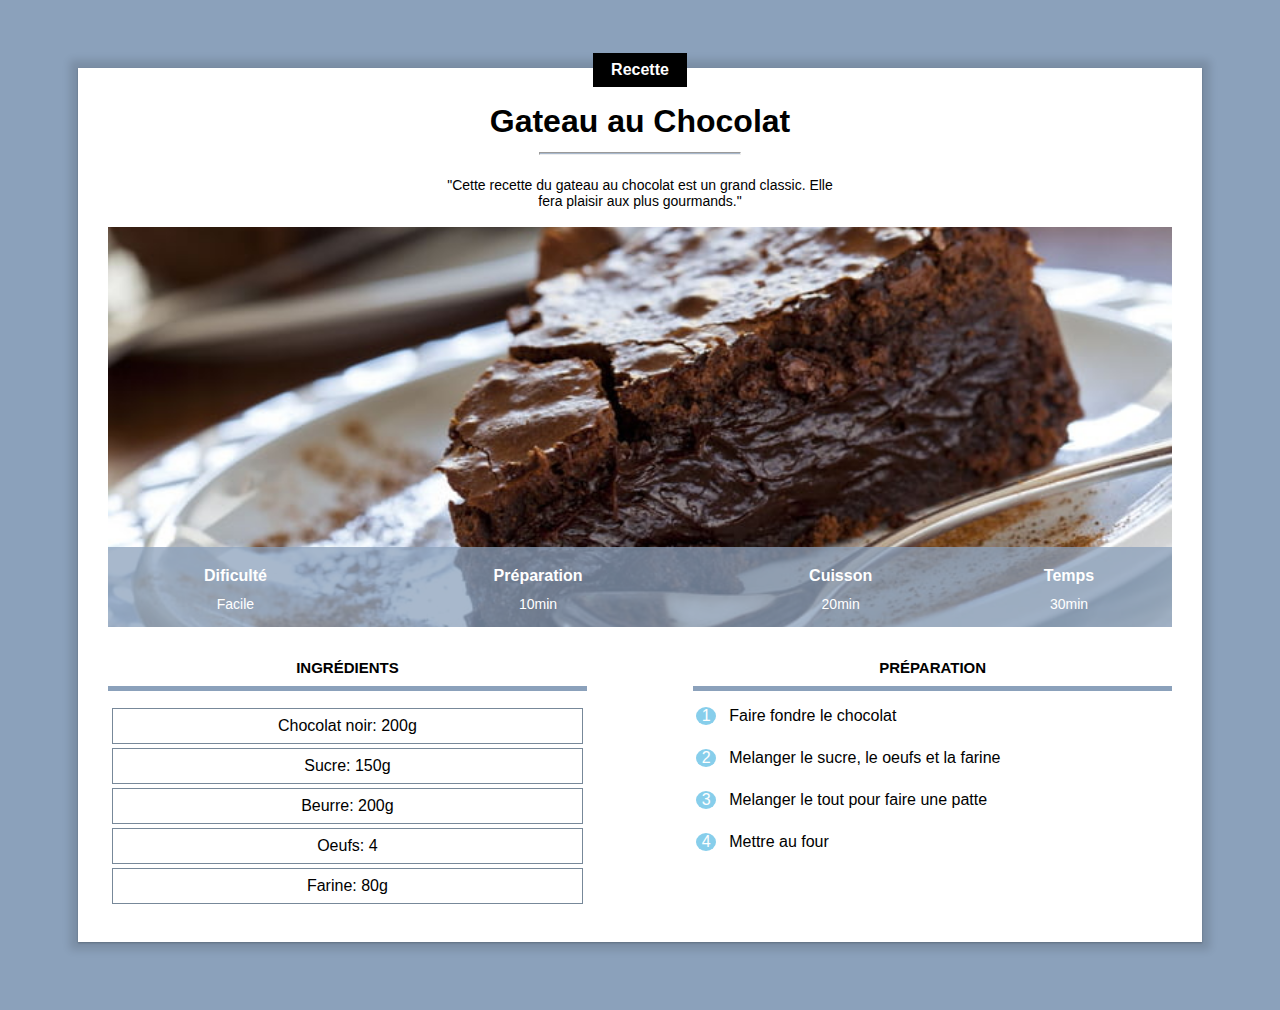
<file: recette.html>
<!DOCTYPE html>
<html lang="en">
<head>
    <meta charset="UTF-8">
    <meta http-equiv="X-UA-Compatible" content="IE=edge">
    <meta name="viewport" content="width=device-width, initial-scale=1.0">
    <link rel="stylesheet" href="recette.css">
    <title>Le gateau au chocolat</title>
</head>
<body>
    <div class="contenu">
        <div class="categorie">
            <p class="categorie">Recette</p>
        </div>

        <h1>Gateau au Chocolat</h1>
        <hr>
        <div class="description">
            <p class="description">
                "Cette recette du gateau au chocolat est un grand classic. Elle fera
                plaisir aux plus gourmands."
            </p>
        </div>

        <div class="info">
            <img class="image centre" src="gateau.jpg" alt="gateau" srcset="">
            <table class="info">
                <tr>
                    <th>Dificulté</th>
                    <th>Préparation</th>
                    <th>Cuisson</th>
                    <th>Temps</th>
                </tr>
                <tr>
                    <td>Facile</td>
                    <td>10min</td>
                    <td>20min</td>
                    <td>30min</td>
                </tr>
            </table>
        </div>
        <div class="colone ingredients">
            <h2>Ingrédients</h2>
            <div class="liste_ingredients">
                <p>Chocolat noir: 200g</p>
                <p>Sucre: 150g</p>
                <p>Beurre: 200g</p>
                <p>Oeufs: 4</p>
                <p>Farine: 80g</p>
            </div>
        </div>

        <div class="colone preparation">
            <h2>Préparation</h2>
            <table class="liste_preparation">
                <tr><td><p class="numero">1</p></td><td class="etape_preparation">Faire fondre le chocolat</td></tr>
                <tr><td><p class="numero">2</p></td><td class="etape_preparation">Melanger le sucre, le oeufs et la farine</td></tr>
                <tr><td><p class="numero">3</p></td><td class="etape_preparation">Melanger le tout pour faire une patte</td></tr>
                <tr><td><p class="numero">4</p></td><td class="etape_preparation">Mettre au four</td></tr>
            </table>
        </div>
    </div>
    
</body>
</html>
</file>
<file: recette.css>
*{
    overflow: auto;
}
body{
    background-color: #8BA1BB;
    font-family: Arial;
}
p.categorie{
    background-color: black;
    color: white;
    display: inline-block;
    padding: 8px 18px;
    margin-top: -15px;
    margin-bottom: 0px;
    font-weight: bold;
}
div.categorie {
    text-align: center;
    margin-bottom: 0px;
    margin-top: 0px;
    overflow: visible;
}
.contenu{
    background-color: white;
    margin: 60px 70px;
    padding: 0px 30px 30px 30px;
    min-width: 350px;
    box-shadow: 0px 0px 8px 8px rgba(0,0,0,0.12), 0 1px 2px rgba(0,0,0,0.24);
    transition: all 0.3s cubic-bezier(.25,.8,.25,1);
    overflow: visible;
}
h1{
    text-align: center;
    margin-top: 15px;
    margin: 12px;
}
p.description{
    display: inline-block;
    text-align: center;
    width: 400px;
    font-size: 14px;
}
div.description{
    text-align: center;
}
hr{
    width: 200px;
    height: 1px;
    background-color:#8BA1BBC0;
}
.centre {
    text-align: center;
    width: 100%;
}
.image {
    display: block;
    max-height: 400px;
    object-fit: cover;
    min-height: 200px;
    background-color: lightgrey;
}
div.info{position: relative;}
table.info{
    position: absolute; 
    width: 100%;
    height: 80px;
    bottom: 0;
    color: white; 
    text-align: center; 
    background-color: #8BA1BBC0;
}
table.info td {
    text-align: center;
    font-size: 14px;
    vertical-align: top;
}
table.info th {
    font-size: 16px;
    vertical-align: bottom;
    padding-bottom: 8px;
}

div.colone {
    width: 45%;
    margin-top: 20px;
}
div.colone h2 {
    text-align: center;
    text-transform: uppercase;
    font-size: 15px;
    border-bottom: 5px solid #8BA1BB;
    padding-bottom: 10px;
}
div.ingredients {
    /*background-color: lightseagreen;*/
    display: inline-block;
    margin-right: 10%;
}
div.preparation {
    float: right;
}

div.liste_ingredients p {
    border: 1px solid lightslategrey;
    margin: 4px;
    padding: 8px 0px;
    text-align: center;
}

table.liste_preparation p.numero {
    background-color: skyblue;
    color: white !important;
    width: 20px;
    border-radius: 50%;
    text-align: center;
    box-sizing: border-box;
    margin: 0;
}
table.liste_preparation td {
    vertical-align: top;
}
table.liste_preparation tr {
    height: 40px;
}
td.etape_preparation {
    font-size: 16px;
    padding-left: 10px;
    padding-bottom: 10px;
}
</file>
